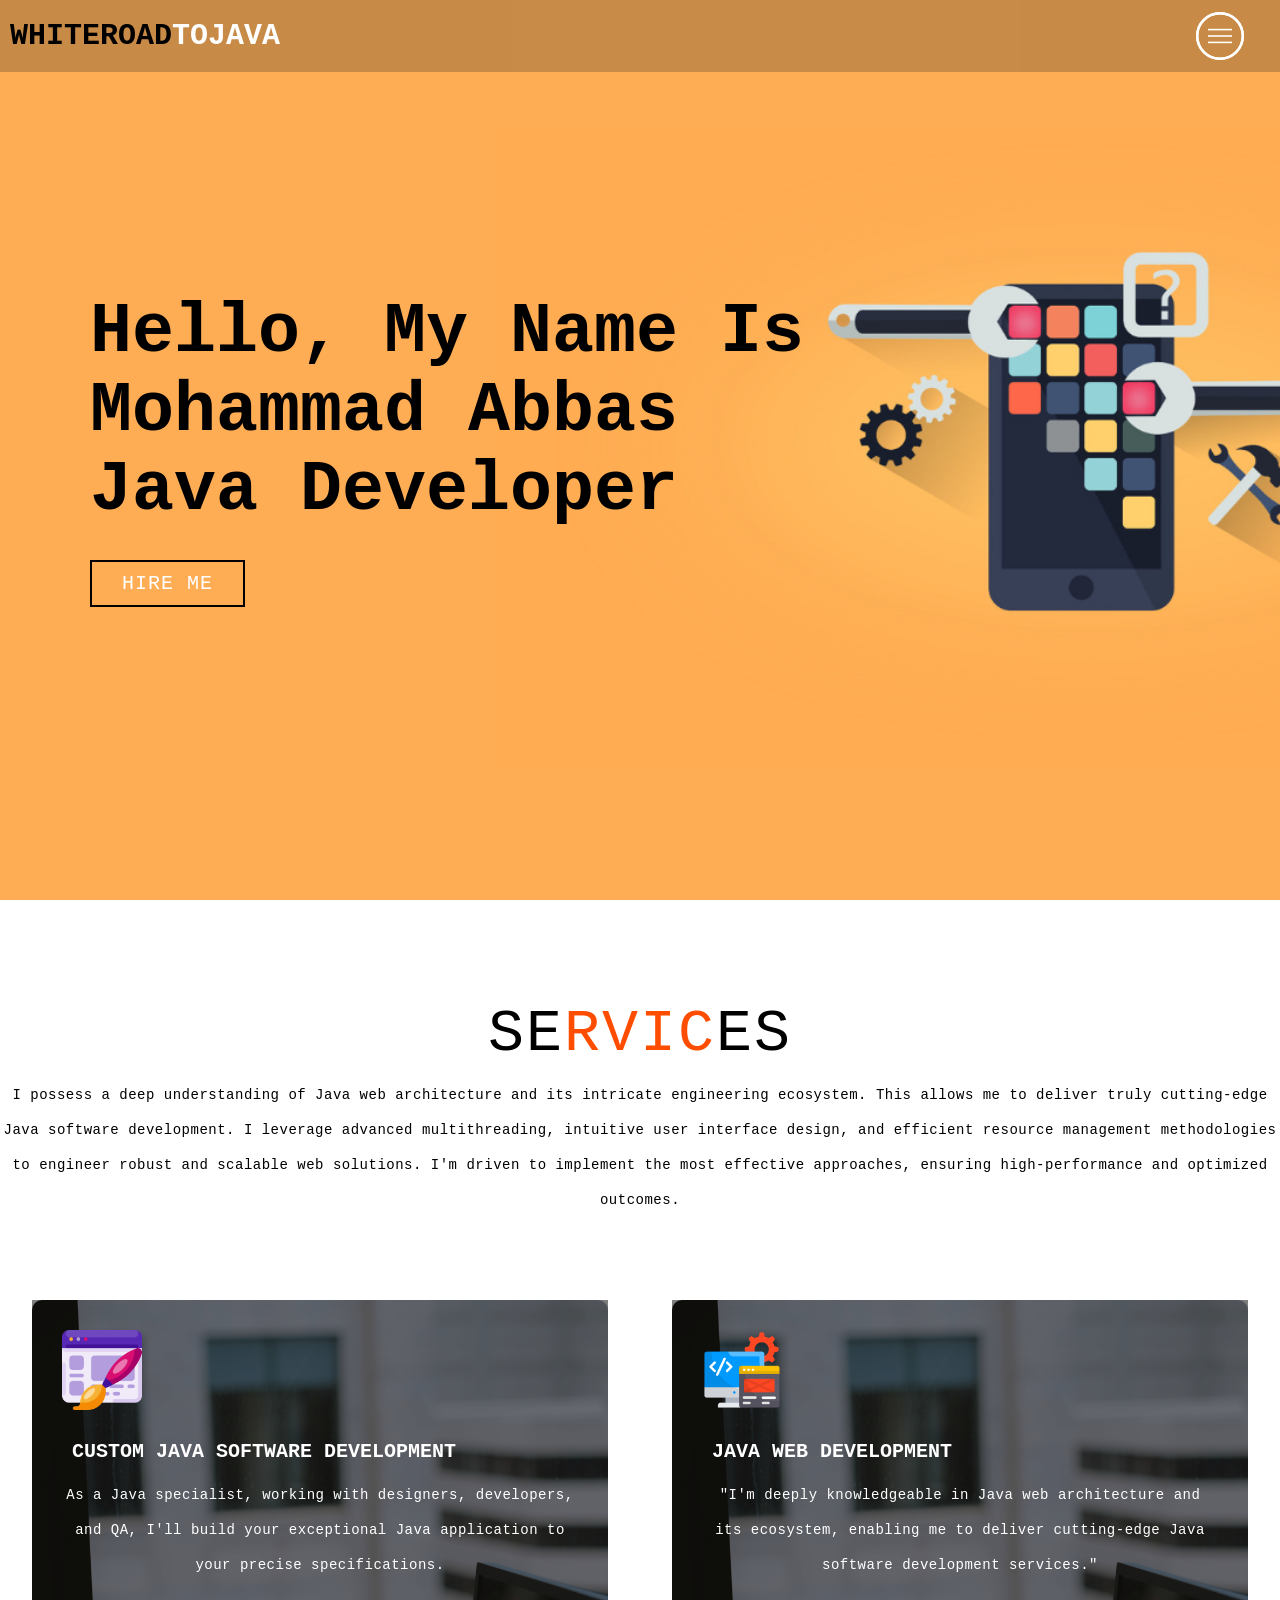
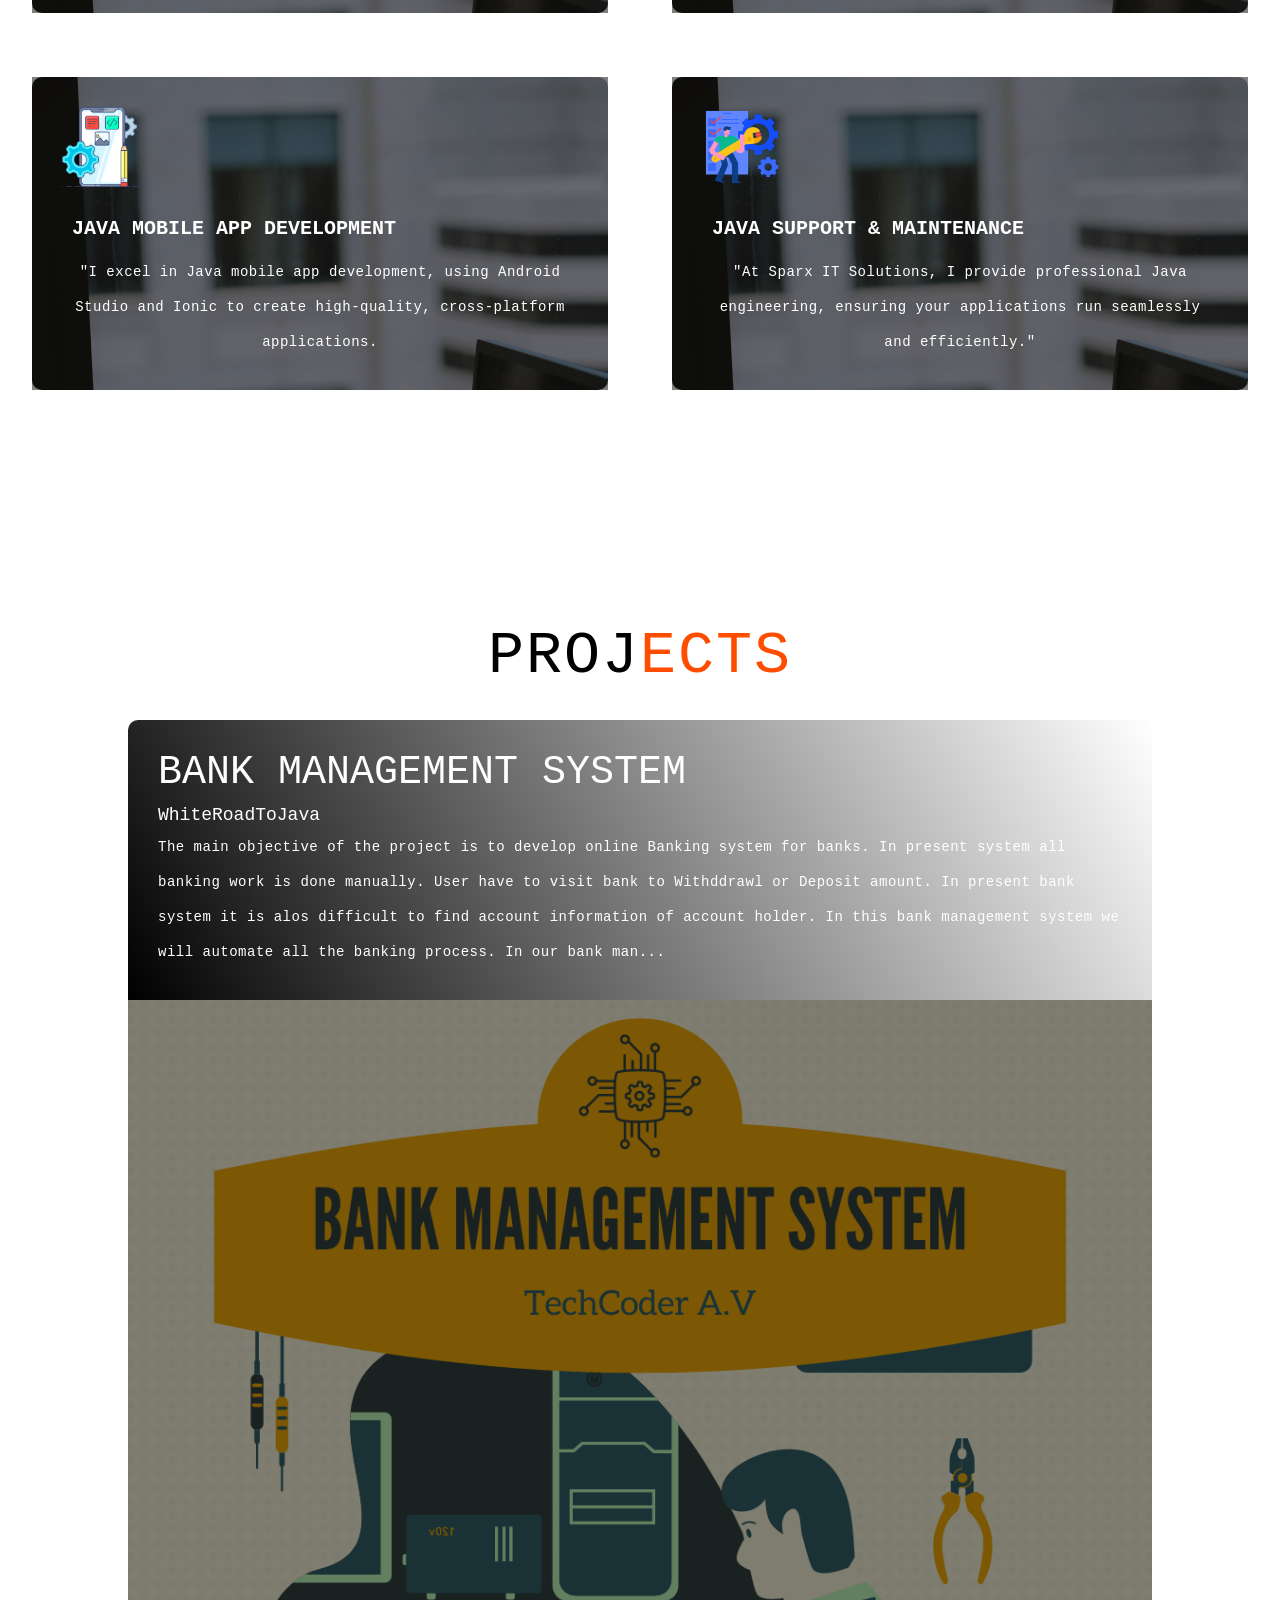
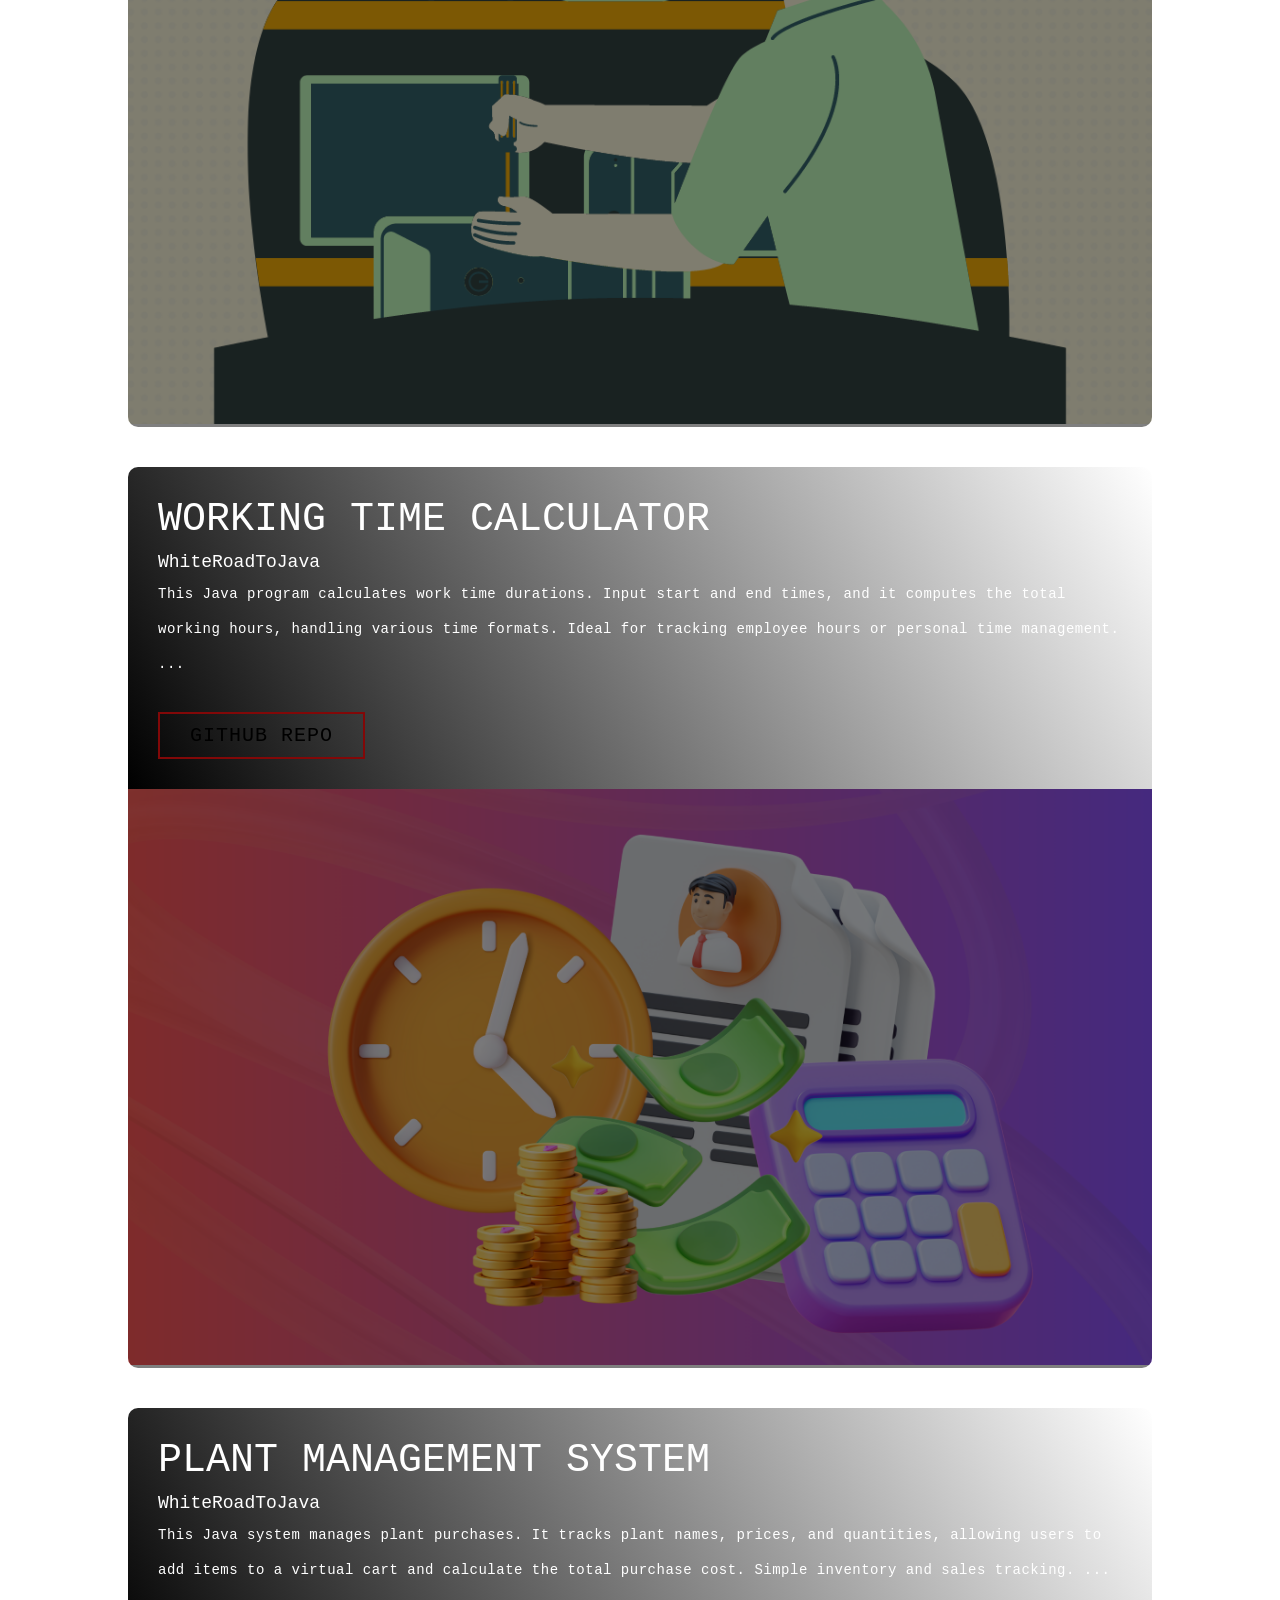
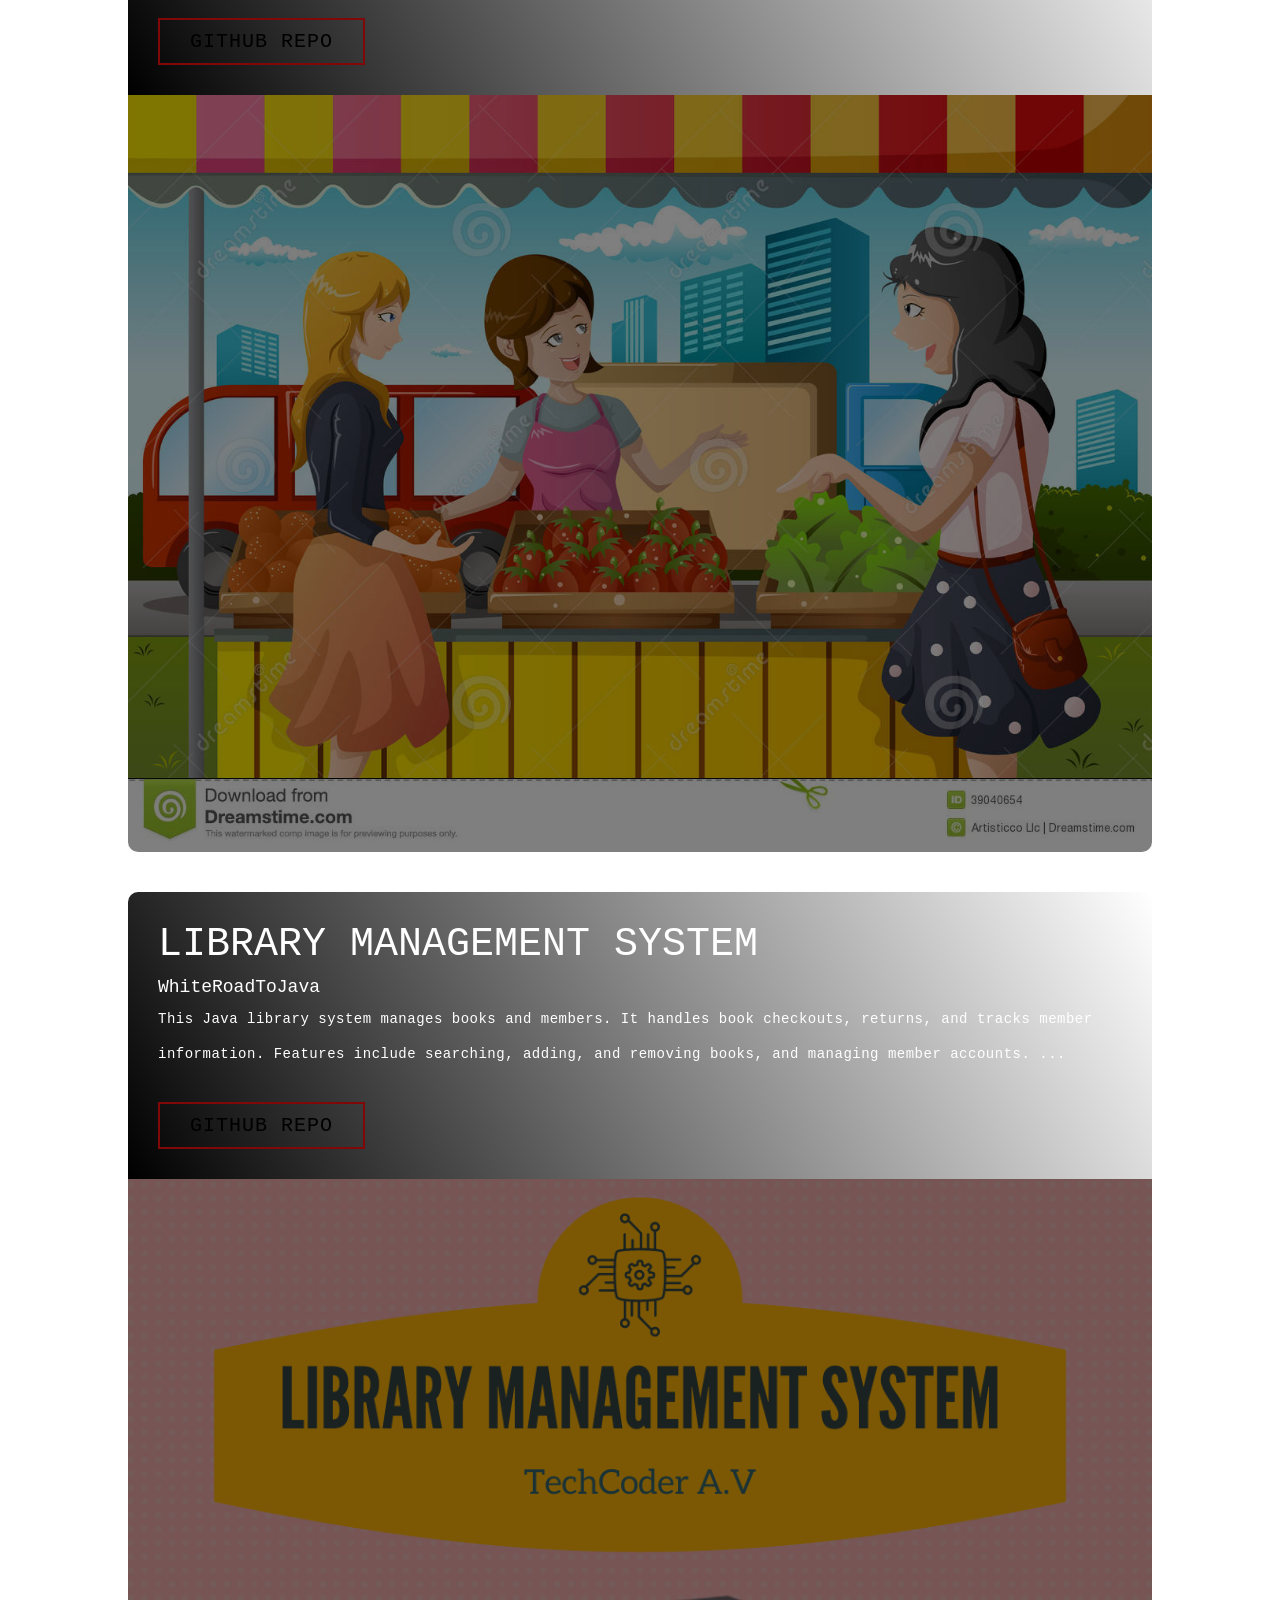
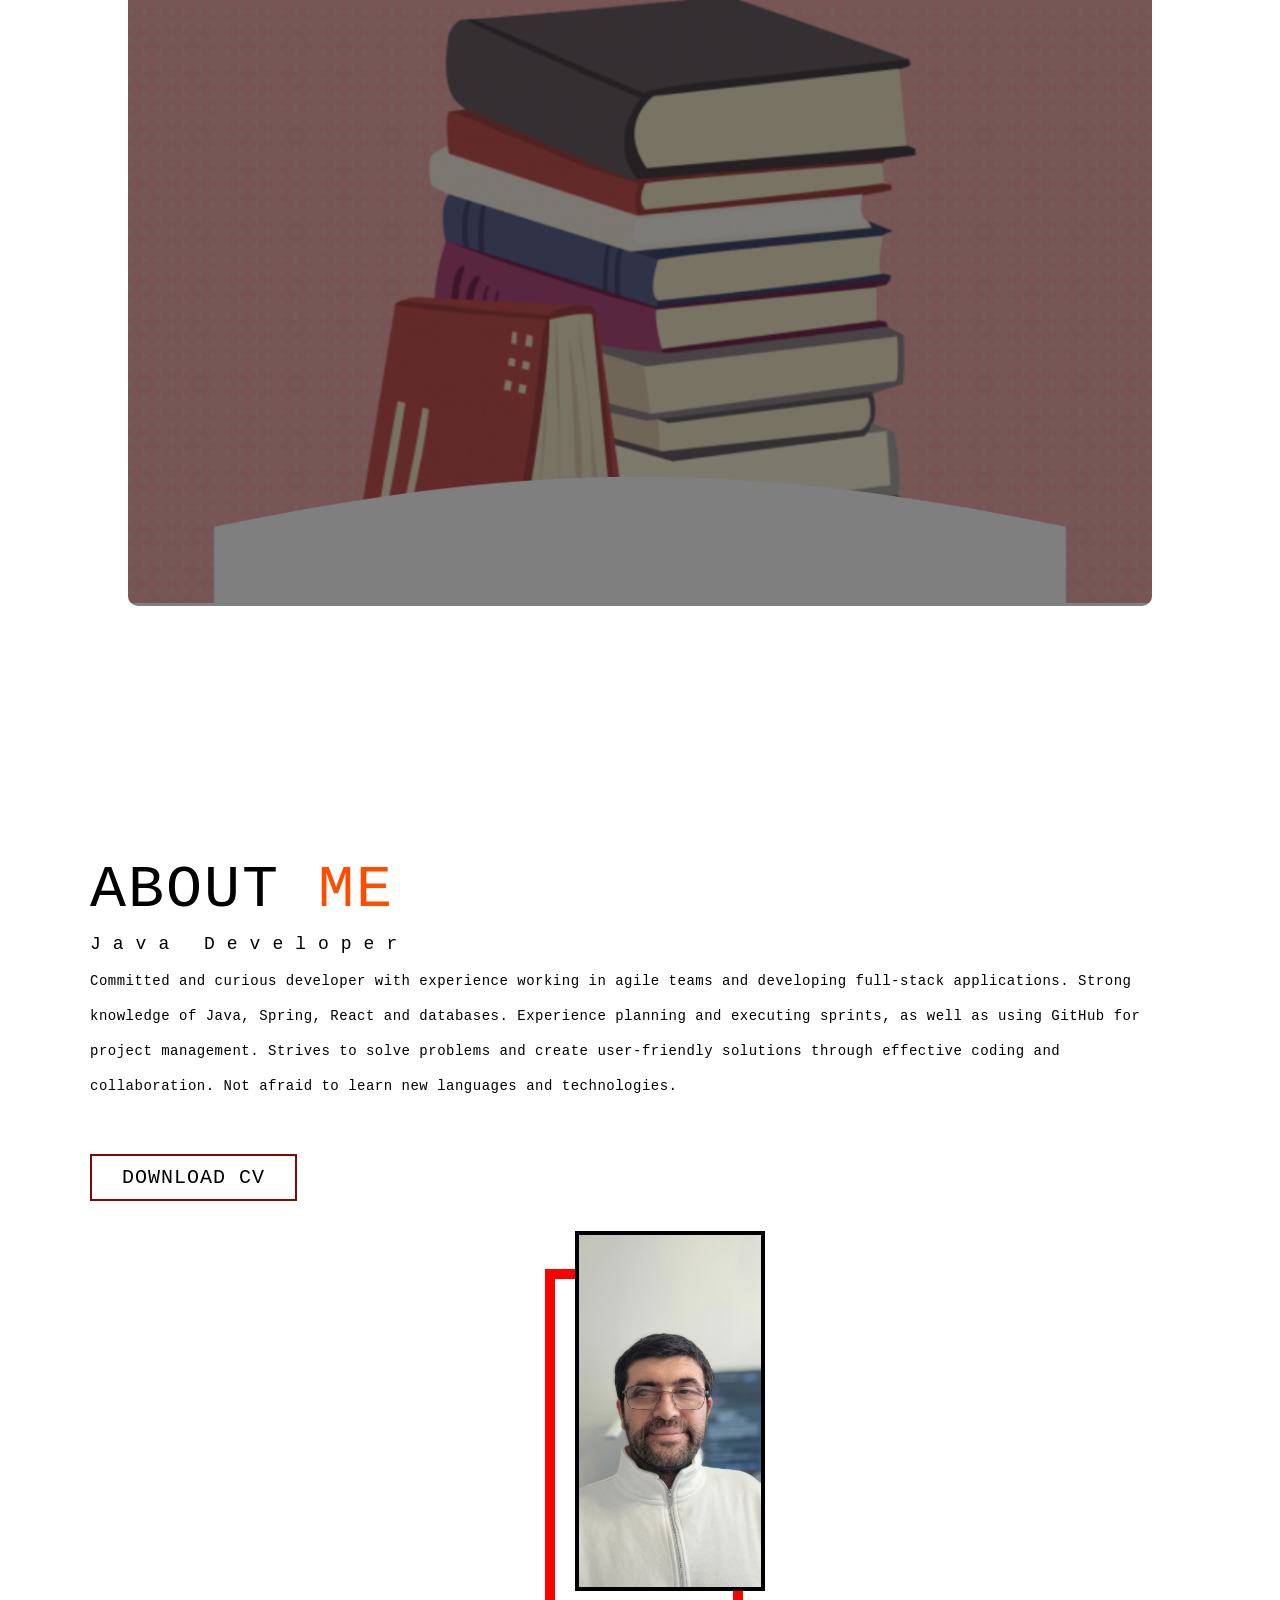
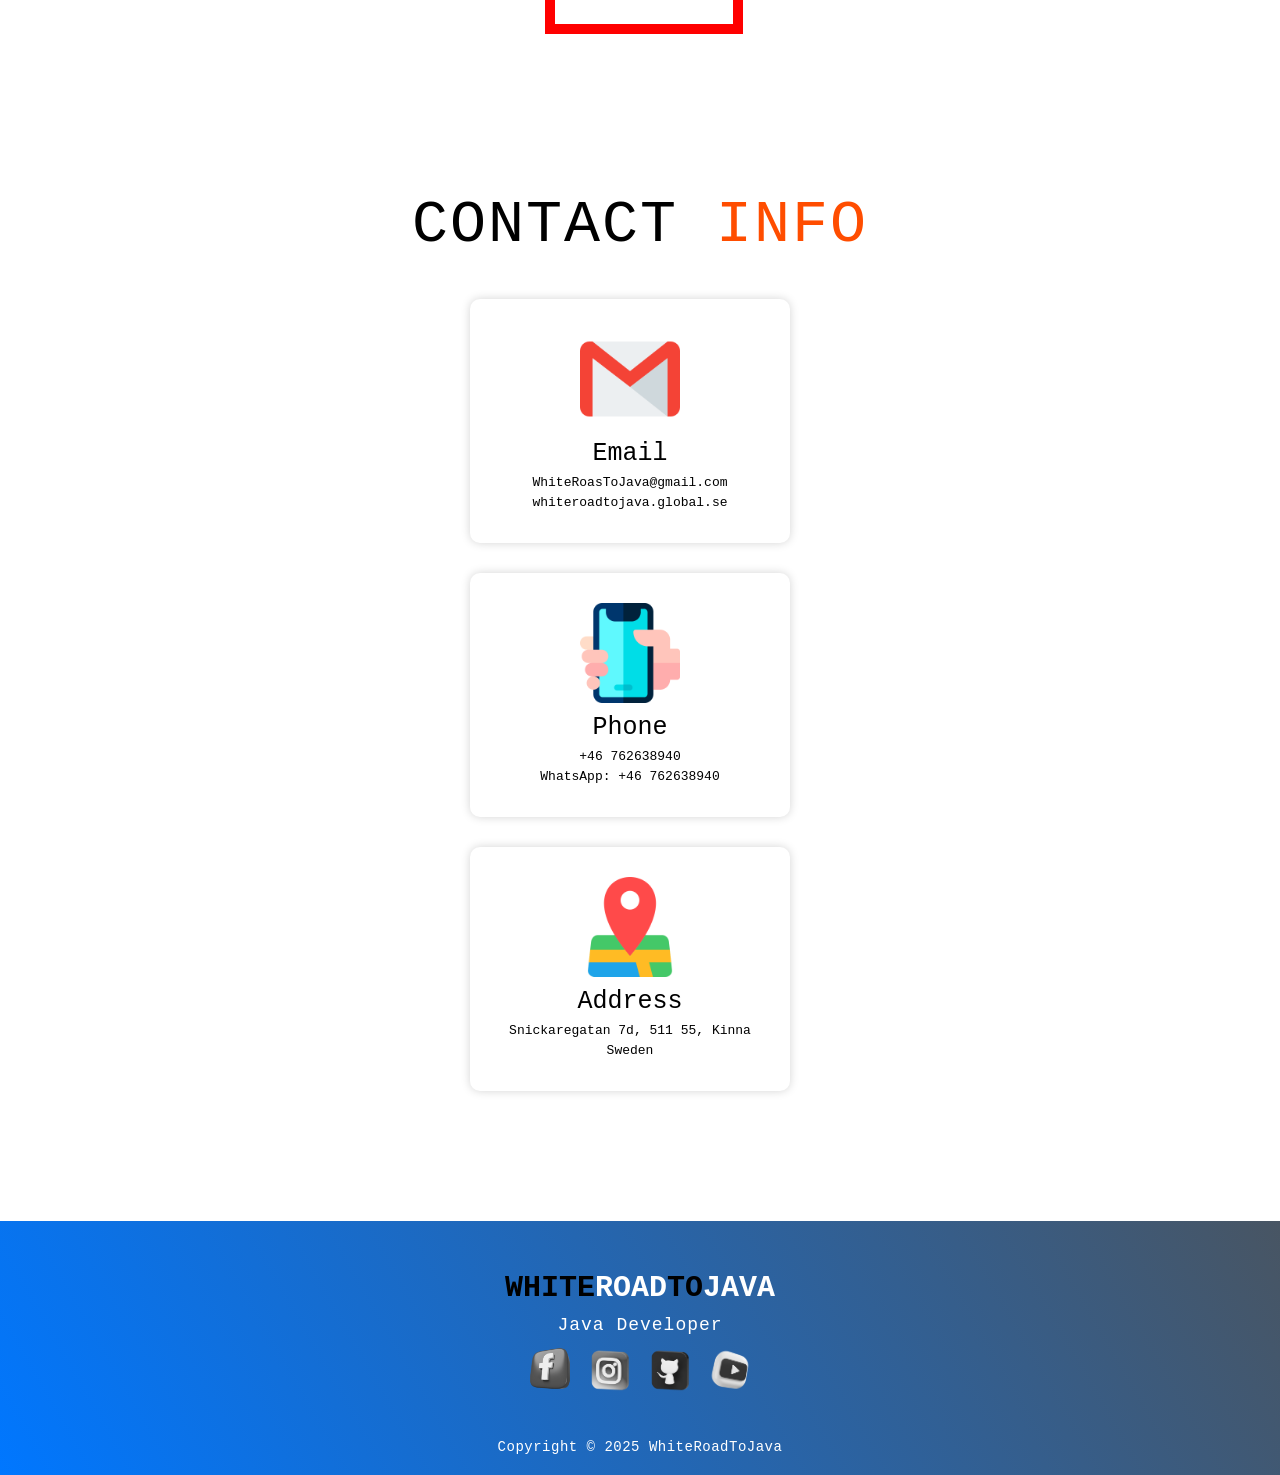
<file: index.html>
<!DOCTYPE html>
<html lang="en">
<head>
    <meta charset="UTF-8">
    <meta name="viewport" content="width=device-width, initial-scale=1.0">
    <link rel="stylesheet" href="./oneStyle.css">
    <link rel="stylesheet" href="./servicesStyle.css">
    <link rel="stylesheet" href="./projectsStyles.css">
    <link rel="stylesheet" href="./footerStyle.css">
    <link rel="stylesheet" href="./headerStyle.css">
    <link rel="stylesheet" href="./aboutmeStyle.css">
    <link rel="stylesheet" href="./contactStyle.css">
    <title>Portfolio website</title>
</head>
<body>
    <header id="header">
        <div class="header container">
            <div class="nav-bar">
                <div class="brand">
                    <a href="#one">
                        <h1><span>WhiteRoad</span>ToJava</h1>
                    </a>
                </div>
                <div class="nav-list">
                    <div class="hamb">
                        <div class="bar"></div>
                    </div>
                    <ul>
                        <li><a href="#one" data-after="Home">Home</a></li>
                        <li><a href="#services" data-after="Services">Services</a></li>
                        <li><a href="#projects" data-after="Projects">Projects</a></li>
                        <li><a href="#about" data-after="About">About</a></li>
                        <li><a href="#contact" data-after="Contact">Contact</a></li>
                    </ul>
                </div>
            </div>
        </div>
    </header>

    <section id="one">
        <div class="one container">
            <div>
                <h1>Hello, My Name Is <span></span></h1>
                <h1>Mohammad Abbas <span></span></h1>
                <h1>Java Developer <span></span></h1>
                <a href="https://docs.google.com/forms/d/1DBrsgvavTMGI3k0ihXmnvULhp3ndT6My6njtWjUh4qc/edit"
                    type="button" class="cta">Hire Me</a>
            </div>
        </div>
    </section>

    <section id="services">
        <div class="services container">
            <div class="service-top">
                <h1 class="section-title">Se<span>rvic</span>es</h1>
                <p>I possess a deep understanding of Java web architecture and its intricate
                    engineering ecosystem. This allows me to deliver truly cutting-edge Java
                    software development. I leverage advanced multithreading, intuitive user
                    interface design, and efficient resource management methodologies to engineer
                    robust and scalable web solutions. I'm driven to implement the most effective
                    approaches, ensuring high-performance and optimized outcomes.</p>
            </div>
            <div class="service-buttom">
                <div class="service-item">
                    <div class="icon">
                        <img src="./icons/design.png" alt="Custom software icon">
                    </div>
                    <h2>Custom Java software development</h2>
                    <p>As a Java specialist, working with designers, developers, and QA,
                        I'll build your exceptional Java application to your precise specifications.</p>
                </div>
                <div class="service-item">
                    <div class="icon">
                        <img src="./icons/web-deve.png" alt="Web development icon">
                    </div>
                    <h2>Java web development</h2>
                    <p>"I'm deeply knowledgeable in Java web architecture and its ecosystem,
                        enabling me to deliver cutting-edge Java software development services."</p>
                </div>
                <div class="service-item">
                    <div class="icon">
                        <img src="./icons/app-deve.png" alt="Mobile app development icon">
                    </div>
                    <h2>Java mobile app development</h2>
                    <p>"I excel in Java mobile app development,
                        using Android Studio and Ionic to create high-quality, cross-platform applications.</p>
                </div>
                <div class="service-item">
                    <div class="icon">
                        <img src="./icons/maintenance.png" alt="Maintenance icon">
                    </div>
                    <h2>Java support & Maintenance</h2>
                    <p>"At Sparx IT Solutions, I provide professional Java engineering,
                        ensuring your applications run seamlessly and efficiently."</p>
                </div>
            </div>
        </div>
    </section>

    <section id="projects">
        <div class="projects container">
            <div class="project-header">
                <h1 class="section-title">PROJ<span>ECTS</span></h1>
            </div>
            <div class="all-projects">
                <div class="project-item">
                    <div class="project-info">
                        <h1>BANK MANAGEMENT SYSTEM</h1>
                        <h2>WhiteRoadToJava</h2>
                        <p>The main objective of the project is to
                            develop online Banking system for banks. In
                            present system all banking work is done
                            manually. User have to visit bank to Withddrawl or Deposit amount.
                            In present bank system it is alos difficult to find account
                            information of account holder. In this bank
                            management system we will automate all the
                            banking process. In our bank man...</p>
                    </div>
                    <div class="project-img">
                        <img src="./icons/bank project.png" alt="Image of a bank management system project">
                    </div>
                </div>
                <div class="project-item">
                    <div class="project-info">
                        <h1>WORKING TIME CALCULATOR</h1>
                        <h2>WhiteRoadToJava</h2>
                        <p>This Java program calculates work time durations.
                            Input start and end times, and it computes the total
                            working hours, handling various time formats. Ideal for
                            tracking employee hours or personal time management.
                            ...</p>
                        <a class="cta" href="https://github.com/WhiteRoadToJava/Empoyee-work-time.git">Github repo</a>
                    </div>
                    <div class="project-img">
                        <img src="./icons/working-time.png" alt="Image of a working time calculator project">
                    </div>
                </div>
                <div class="project-item">
                    <div class="project-info">
                        <h1>PLANT MANAGEMENT SYSTEM</h1>
                        <h2>WhiteRoadToJava</h2>
                        <p>This Java system manages plant purchases.
                            It tracks plant names, prices, and quantities,
                            allowing users to add items to a virtual cart and
                            calculate the total purchase cost. Simple inventory and sales tracking.
                            ...</p>
                        <a class="cta" href="https://github.com/WhiteRoadToJava/swap_plants-mongoDB.git">Github repo</a>
                    </div>
                    <div class="project-img">
                        <img src="./icons/plants.jpg" alt="Image of a plant management system project">
                    </div>
                </div>
                <div class="project-item">
                    <div class="project-info">
                        <h1>LIBRARY MANAGEMENT SYSTEM</h1>
                        <h2>WhiteRoadToJava</h2>
                        <p>This Java library system manages books and members.
                            It handles book checkouts, returns, and tracks member
                            information. Features include searching, adding, and
                            removing books, and managing member accounts.
                            ...</p>
                        <a class="cta" href="https://github.com/WhiteRoadToJava/biblan-24.git">Github repo</a>
                    </div>
                    <div class="project-img">
                        <img src="./icons/LIBRARY MAN.png" alt="Image of a library management system project">
                    </div>
                </div>
            </div>
        </div>
    </section>

    <section id="about">
        <div class="about container">
            <div class="col-left">
                <div class="about-img">
                    <img src="./icons/my photo.jpg" alt="A photo of Mohammad Abbas, a Java Developer">
                </div>
            </div>
            <div class="col-right">
                <h1 class="section-title">About <span>Me</span></h1>
                <h2>Java Developer</h2>
                <p>Committed and curious developer with experience working
                    in agile teams and developing full-stack applications.
                    Strong knowledge of Java, Spring, React and databases.
                    Experience planning and executing sprints, as well as
                    using GitHub for project management. Strives to solve
                    problems and create user-friendly solutions through
                    effective coding and collaboration. Not afraid to
                    learn new languages ​​and technologies.</p>
                <a href="https://docs.google.com/document/d/12iogYm4N5Gi2q6WeZyKvFLuQshXTS306yyKBscR_PhI/edit?usp=drive_link"
                    type="button" class="cta">Download CV</a>
            </div>
        </div>
    </section>

    <section id="contact">
        <div class="contact container">
            <div>
                <h1 class="section-title">Contact <span>info</span></h1>
            </div>
            <div class="contact-items">
                <div class="contact-item">
                    <div class="icon">
                        <img src="./icons/gmail.png" alt="Email icon">
                    </div>
                    <div class="contact-info">
                        <h1>Email</h1>
                        <h2>WhiteRoasToJava@gmail.com</h2>
                        <h2>whiteroadtojava.global.se</h2>
                    </div>
                </div>
                <div class="contact-item">
                    <div class="icon">
                        <img src="./icons/phone.png" alt="Phone icon">
                    </div>
                    <div class="contact-info">
                        <h1>Phone</h1>
                        <h2>+46 762638940</h2>
                        <h2>WhatsApp: +46 762638940</h2>
                    </div>
                </div>
                <div class="contact-item">
                    <div class="icon">
                        <img src="./icons/location.png" alt="Location icon">
                    </div>
                    <div class="contact-info">
                        <h1>Address</h1>
                        <h2>Snickaregatan 7d, 511 55, Kinna</h2>
                        <h2>Sweden</h2>
                    </div>
                </div>
            </div>
        </div>
    </section>

    <section id="footer">
        <div class="footer container">
            <div class="brand">
                <h1><span>White</span>Road<span>To</span>Java</h1>
            </div>
            <h2>Java Developer</h2>
            <div class="social-icon">
                <div class="social-item">
                    <a href="https://www.facebook.com/ANAabdonlillah"><img src="./icons/facebook.png" alt="Facebook logo"></a>
                </div>
                <div class="social-item">
                    <a href="https://www.instagram.com/mohammadabbas4846/"><img src="./icons/instagram-logo.png" alt="Instagram logo"></a>
                </div>
                <div class="social-item">
                    <a href="https://github.com/WhiteRoadToJava"><img src="./icons/github-logo.png" alt="GitHub logo"></a>
                </div>
                <div class="social-item">
                    <a href="https://www.youtube.com/"><img src="./icons/youtube-logo.png" alt="YouTube logo"></a>
                </div>
            </div>
            <p>Copyright &copy; 2025 WhiteRoadToJava</p>
        </div>
    </section>

    <script src="./app.js"></script>
</body>
</html>
</file>
<file: oneStyle.css>
* {
    padding: 0;
    margin: 0;
    box-sizing: border-box;
}

html {
    font-size: 10px;
    font-family: 'Courier New', Courier, monospace;
    scroll-behavior: smooth;
}

a {
    text-decoration: none;
}

.container {
    min-height: 100vh;
    width: 100%;
    display: flex;
    align-items: center;
    justify-content: center;
}

#one {
    background-image: url(./icons/one.png);
    background-size: cover;
    background-position: top center;
}

#one .one {
    /* Corrected: Typo in max-width */
    max-width: 1200px; 
    /* Corrected: Removed invalid property and value */
    margin: 0 auto;
    /* Corrected: Changed comma to space */
    padding: 0 50px;
    justify-content: flex-start;
}

#one h1 {
    display: block;
    width: fit-content;
    font-size: 4rem;
    position: relative;
    color: transparent;
    animation: text_reveal 5s ease forwards;
    animation-delay: 1.5s;
}

#one h1:nth-child(1) {
    animation-delay: 1.5s;
}

#one h1:nth-child(2) {
    animation-delay: 2s;
}

#one h1:nth-child(3) {
    animation-delay: 2.5s;
}

#one h1 span {
    position: absolute;
    top: 0;
    left: 0;
    height: 100%;
    width: 0%;
    background-color: white;
    animation: text_reveal_box 1s ease;
    animation-delay: 1s;
}

#one h1:nth-child(1) span {
    animation-delay: 1s;
}

#one h1:nth-child(2) span {
    animation-delay: 2s;
}

#one h1:nth-child(3) span {
    animation-delay: 3s;
}

#one .cta {
    display: inline-block;
    padding: 10px 30px;
    color: white;
    background-color: transparent;
    border: 2px solid rgb(0, 0, 0);
    font-size: 2rem;
    text-transform: uppercase;
    letter-spacing: 0.1rem;
    margin-top: 30px;
    /* Corrected: Typo in 'background-color' */
    transition-property: background-color, color;
}

#one .cta:hover {
    background-color: rgb(0, 0, 0);
    color: white;
}

@keyframes text_reveal_box {
    50% {
        width: 100%;
        left: 0;
    }

    100% {
        width: 0%;
        left: 100%;
    }
}

@keyframes text_reveal {
    100% {
        color: #000;
    }
}
</file>
<file: servicesStyle.css>
p {
    color: black;
    font-size: 1.4rem;
    margin-top: 5px;
    line-height: 2.5;
    /* Corrected: Removed 'px' from font-weight */
    font-weight: 300; 
    letter-spacing: .05rem;
}
img {
    width: 100%;
    height: 100%;
    object-fit: cover;
}

#services .container {
    flex-direction: column;
    text-align: center;
    max-width: 1500px;
    /* Corrected: Removed invalid max-height property */
    padding: 100px 0;
}
.section-title {
    font-size: 4rem;
    font-weight: 300;
    color: black;
    margin-bottom: 10px;
    text-transform: uppercase;
    letter-spacing: .2rem;
    text-align: center;
}
.section-title span {
    color: rgb(255, 77, 0);
    /* Corrected: Removed redundant letter-spacing */
}
#services .service-buttom {
    display: flex;
    align-items: center;
    justify-content: center;
    flex-wrap: wrap;
    margin-top: 50px;
}
#services .service-item {
    flex-basis: 80%;
    display: flex;
    align-items: flex-start;
    justify-content: center;
    flex-direction: column;
    padding: 30px;
    border-radius: 10px;
    background-image: url(./icons/1111.jpg);
    background-size: cover;
    margin: 10px 5%;
    position: relative;
    z-index: 1;
}

#services .service-item::after {
    content: '';
    position: absolute;
    left: 0;
    top: 0;
    height: 100%;
    width: 100%;
    background-color: black;
    opacity: .5;
    z-index: -1;
    /* Corrected: Removed unnecessary overflow property */
}

#services .service-buttom .icon {
    height: 80px;
    width: 80px;
    margin-bottom: 20px;
}

#services .service-item h2 {
    font-size: 2rem;
    color: white;
    margin: 10px;
    /* Corrected: Changed text-align to text-transform */
    text-transform: uppercase; 
}
#services .service-item p {
    color: white;
}
</file>
<file: projectsStyles.css>
#projects .projects{
    flex-direction: column;
    max-width: 1300px;  
    margin: 0 auto;
    padding: 100px 0;
}


#project .projects-header h1{
    margin-bottom: 50px;
}
#projects .all-projects{
    display: flex;
    align-items: center;
    justify-content: center;
    flex-direction: column;
}
#projects .project-item{
display: flex;
align-items: center;
justify-content: center; 
flex-direction: column;
width: 80%;
margin: 20px auto;
overflow: hidden;
border-radius: 10px;
}
#projects .project-info{
    padding: 30px;
    flex-basis: 50%;
    height: 100%;
    display: flex;
    align-items: flex-start;
    flex-direction: column;
    background-image: linear-gradient(60deg, black 0%, white 100%);
    color: white;
}
#projects .project-info h1{
    font-size: 4rem;
    font-weight: 500;
}
#projects .project-info h2{
    font-size: 1.8rem;
    font-weight: 500;
    margin-top: 10px;
}
#projects .project-info p{
    color: white;
}
#projects .project-img{
    flex-basis: 50%;
    height: 300px;
    overflow: hidden;
    position: relative;
}
#projects .project-img::after{
    content: '';
    position: absolute;
    left: 0;
    top: 0;
    height: 100%;
    width: 100%;
    background-color: black;
    opacity: .5;
}

#projects .project-img img{
    transform: .3s ease transform;
}

#projects .project-item:hover .project-img img{
      transform: scale(1.1);
}

#projects .a{
    color: lightgreen;
    font-size: 20px;
}
</file>
<file: footerStyle.css>
.brand h1 {
    font-size: 3rem;
    text-transform: uppercase;
    color: white;
}

.brand h1 span {
    color: black;
}

#footer {
    background-image: linear-gradient(60deg, #0077ff 0%, #485563 100%);
    padding-bottom: 0%;
}

#footer .footer {
    min-height: 200px;
    flex-direction: column;
    padding-top: 50px;
    padding-bottom: 10px;
}

#footer h2 {
    color: white;
    font-size: 1.8rem;
    font-weight: 500;
    letter-spacing: .1rem;
    margin-top: 10px;
    margin-bottom: 10px;
}

#footer .social-icon {
    display: flex;
    /* Corrected: Changed 30pc to 30px */
    margin-bottom: 30px;
}

#footer .social-item {
    height: 50px;
    width: 50px;
    margin: 0 5px;
}

#footer .social-item img {
    filter: grayscale(1);
    transition: .3s ease filter;
}

#footer .social-item:hover img {
    filter: grayscale(0);
}

#footer p {
    color: white;
}

@media only screen and (min-width: 768px) {
    .cta {
        font-size: 2.5rem;
        /* Corrected: Changed comma to space */
        padding: 20px 60px;
    }

    h1.section-title {
        font-size: 6rem;
    }

    #one h1 {
        font-size: 7rem;
    }

    #services .service-buttom .service-item {
        flex-basis: 45%;
        margin: 2.5%;
    }

    /*
    #project .project-item{
        flex-direction: row;
    }
    
    #projects .project-item:nth-child(even){
        flex-direction: row-reverse;
    }
    
    #projects .project-item{
        height: 400px;
        margin: 0;
        width: 100%;
        border-radius: 0;
    }
    #projects .all-projects .project-info{
        height: 100%;
    }
    #projects .all-projects .project-img{
        height: 100%;
    }
    */
    #about .about {
        flex-direction: row;
    }

    #about .col-left {
        width: 600px;
        height: 400px;
        padding-left: 60px;
    }

    #about .about .col-left .about-img::after {
        left: -34px;
        /* Corrected: Removed invalid character 'ö' */
        top: 34px;
        height: 98%;
        width: 98%;
        border: 10px solid red;
    }

    #about .col-right {
        text-align: left;
        padding: 30px;
    }

    #about .col-right h1 {
        text-align: left;
    }

    #contact .contact {
        flex-direction: column;
        padding: 100px;
        align-items: center;
        justify-content: center;
        min-width: 20vh;
    }

    #contact .contact-item {
        width: 30%;
        margin: 0;
        flex-direction: row;
    }

    #contact .contact-item .icon {
        height: 100px;
        width: 100px;
    }

    @media only screen and (min-width: 900px) {
        #header .hamb {
            display: none;
        }

        #header .nav-list ul {
            position: initial;
            display: block;
            height: auto;
            width: fit-content;
            background: transparent;
        }

        /* Corrected: Changed 'il' to 'li' */
        #header .nav-list ul li {
            display: inline-block;
        }

        /* Corrected: Changed 'Header' to 'header' */
        #header .nav-list ul li a {
            font-size: 1.8rem;
        }

        #header .nav-list ul a:after {
            display: none;
        }

        #service .service-buttom .service-item {
            flex-basis: 22%;
            margin: 1.5%;
        }
    }
    /* Missing closing bracket for the 768px media query block. Added here. */
}
</file>
<file: headerStyle.css>
#header {
    position: fixed;
    z-index: 1000;
    left: 0;
    top: 0;
    width: 100%;
    height: auto;
}

#header .header {
    min-height: 8vh;
    background-color: rgb(31, 30, 30, 0.24);
    transition: .3s ease background-color;
}

.header .nav-bar {
    display: flex;
    align-items: center;
    justify-content: space-between;
    width: 100%;
    height: 100%;
    max-width: 1300px;
    padding: 0 10px;
}

#header .nav-list ul {
    list-style: none;
    position: absolute;
    background-color: rgb(31, 30, 30);
    width: 100vw;
    height: 100vh;
    left: 100%;
    top: 0;
    display: flex;
    flex-direction: column;
    justify-content: center;
    align-items: center;
    z-index: 1;
    overflow-x: hidden;
    transition: .3s ease left;
}

#header .nav-list ul.active {
    left: 0;
}

#header .nav-list ul a {
    font-size: 2.5rem;
    font-weight: 500;
    letter-spacing: .2rem;
    text-decoration: none;
    color: white;
    text-transform: uppercase;
    padding: 20px;
    display: block;
}

#header .nav-list ul a::after {
    content: attr(data-after);
    position: absolute;
    top: 50%;
    left: 50%;
    transform: translate(-50%, -50%) scale(0);
    color: rgb(240, 240, 255, 0.021);
    font-size: 16rem;
    letter-spacing: 50px;
    z-index: -1;
    /* Corrected: Added 's' for seconds */
    transition: .3s ease letter-spacing;
}

#header .nav-list ul:hover a::after {
    transform: translate(-50%, -50%) scale(1);
    letter-spacing: initial;
}

#header .hamb {
    height: 60px;
    width: 60px;
    display: inline-block;
    border: 3px solid white;
    border-radius: 50%;
    position: relative;
    display: flex;
    align-items: center;
    justify-content: center;
    z-index: 100;
    cursor: pointer;
    transform: scale(.8);
    margin-right: 20px;
}

#header .hamb .bar {
    height: 2px;
    width: 30px;
    position: relative;
    background-color: white;
    z-index: -1;
}

#header .hamb::after {
    position: absolute;
    content: '';
    height: 100%;
    width: 100%;
    border-radius: 50%;
    border: 3px solid white;
    animation: hamb_puls .3s ease infinite;
}

#header .hamb .bar::after,
/* Corrected: Added '#' to the header selector */
#header .hamb .bar::before {
    content: '';
    position: absolute;
    height: 100%;
    width: 100%;
    left: 0;
    background-color: white;
    transition: .3s;
    transition-property: top, bottom;
}

#header .hamb .bar::after {
    top: 8px;
}

#header .hamb .bar::before {
    bottom: 8px;
}

#header .hamb.active .bar::after {
    top: 0;
}

#header .hamb.active .bar::before {
    bottom: 0;
}

@keyframes hamb_puls {
    0% {
        opacity: 1;
        transform: scale(1);
    }
    100% {
        opacity: 0;
        transform: scale(1.4);
    }
}
</file>
<file: aboutmeStyle.css>
#about .about {
    flex-direction: column-reverse;
    text-align: center;
    max-width: 1200px;
    margin: 0 auto;
    padding: 100px 20px;
}

#about .col-left {
    width: 250px;
    height: 360px;
}

#about .col-right {
    width: 100%;
}

#about .col-right h2 {
    font-size: 1.8rem;
    font-weight: 500;
    letter-spacing: 1.2rem;
    margin-bottom: 10px;
}

#about .col-right p {
    margin-bottom: 20px;
}

.cta {
    display: inline-block;
    padding: 10px 30px;
    color: black;
    background-color: transparent;
    border: 2px solid rgb(130, 8, 8);
    font-size: 2rem;
    text-transform: uppercase;
    letter-spacing: 0.1rem;
    margin-top: 30px;
    /* Corrected: Combined transition properties for clarity */
    transition: background-color 0.3s ease, color 0.3s ease;
}

.cta:hover {
    background-color: black;
    color: white;
}

#about .col-left .about-img {
    height: 100%;
    width: 100%;
    position: relative;
    border: 4px solid black;
}

#about .col-left .about-img::after {
    content: '';
    position: absolute;
    left: -33px;
    top: 19px;
    height: 98%;
    width: 98%;
    border: 10px solid rgb(75, 4, 4);
    z-index: -1;
}
</file>
<file: contactStyle.css>
#contact .contact {
    flex-direction: column;
    max-width: 1200px;
    margin: 0 auto;
}

#contact .contact-items {
    width: 400px;
}

#contact .contact-item {
    width: 80%;
    /* Corrected: Removed the duplicate 'padding: 20px;' declaration */
    padding: 30px;
    text-align: center;
    border-radius: 10px;
    margin: 30px;
    display: flex;
    justify-content: center;
    flex-direction: column;
    box-shadow: 0px 0px 10px 0 #0000002c;
    transition: .3s ease box-shadow;
}

#contact .icon {
    width: 70px;
    margin: 0 auto;
    margin-bottom: 10px;
}

#contact .contact-info h1 {
    /* Corrected: Replaced '2+5rem' with a valid value '2.5rem' */
    font-size: 2.5rem;
    font-weight: 500;
    margin-bottom: 5px;
}

#contact .contact-item:hover {
    /* Corrected: Changed hover shadow to be more prominent for a common effect */
    box-shadow: 0px 0px 15px 0 #0000002c;
}

#contact .contact-info h2 {
    font-size: 1.3rem;
    line-height: 2rem;
    /* Corrected: Replaced invalid '10px' with a valid font-weight value */
    font-weight: 400;
}
</file>
